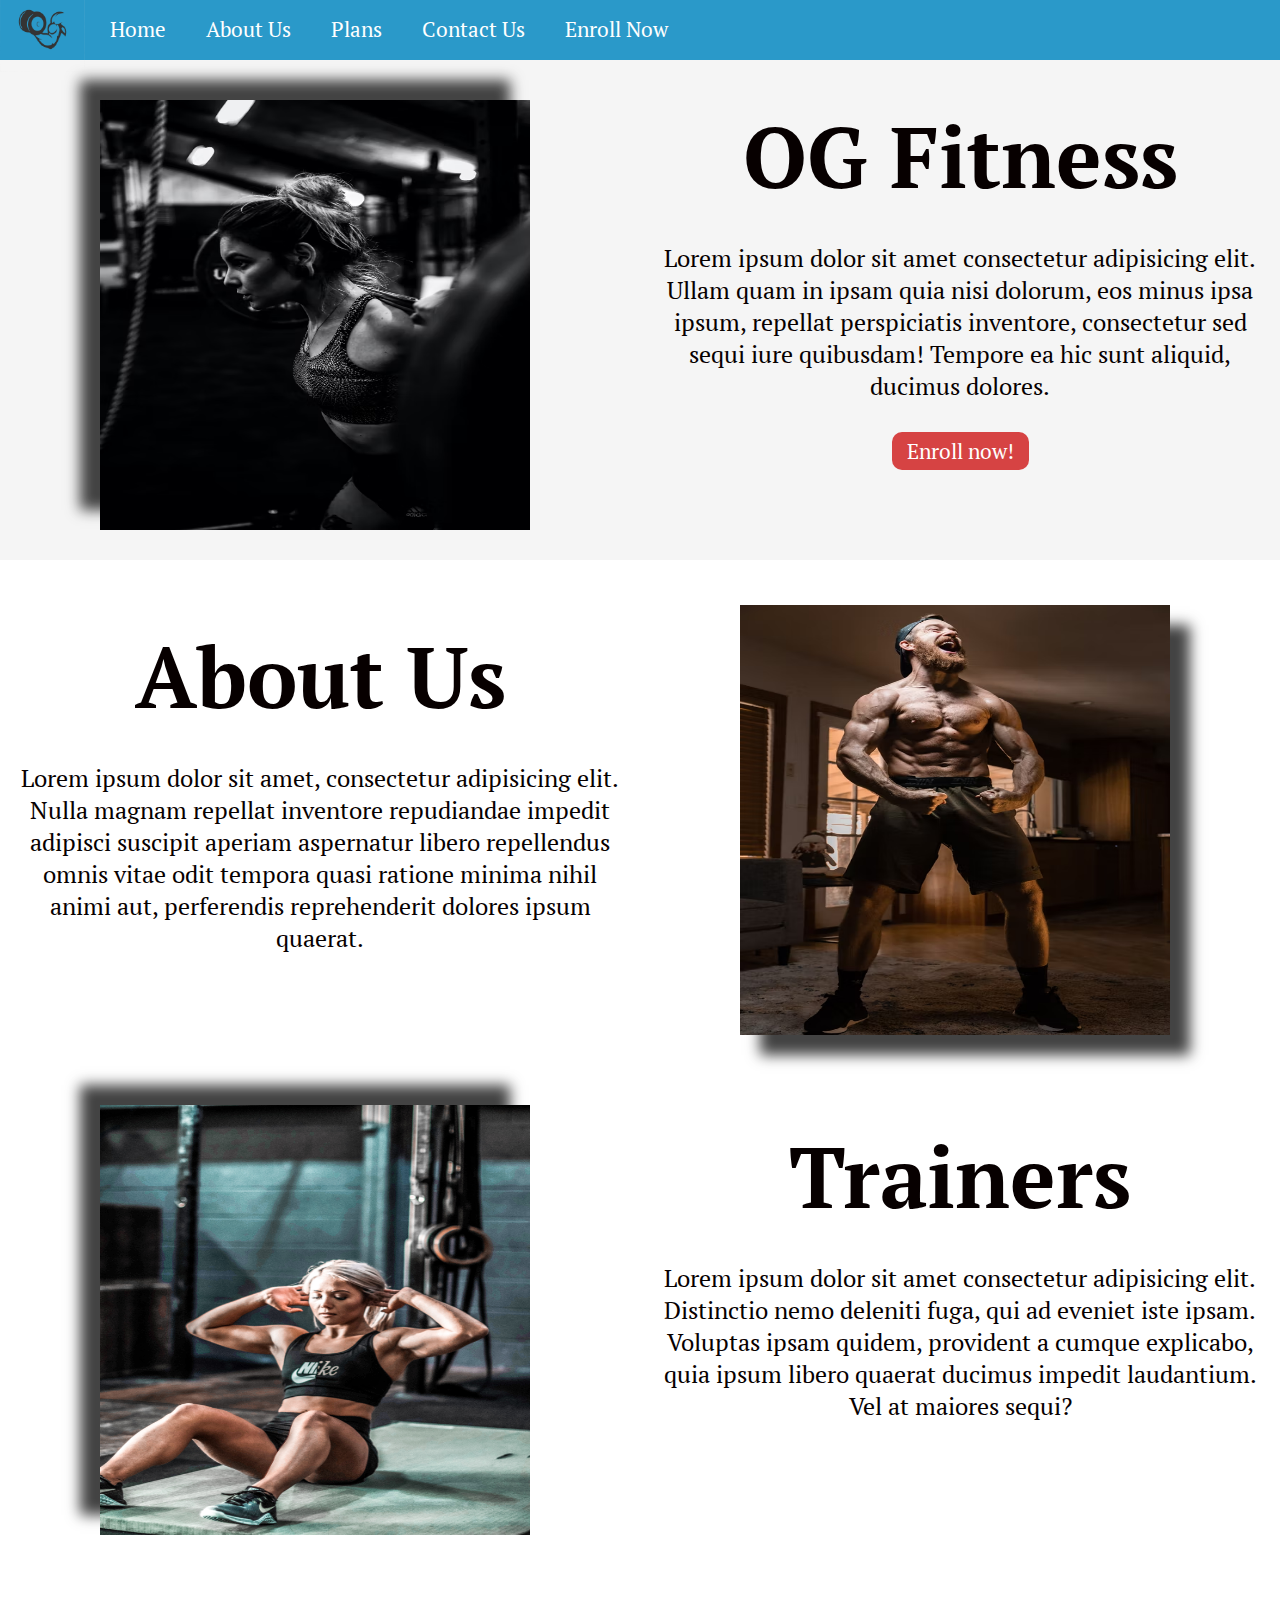
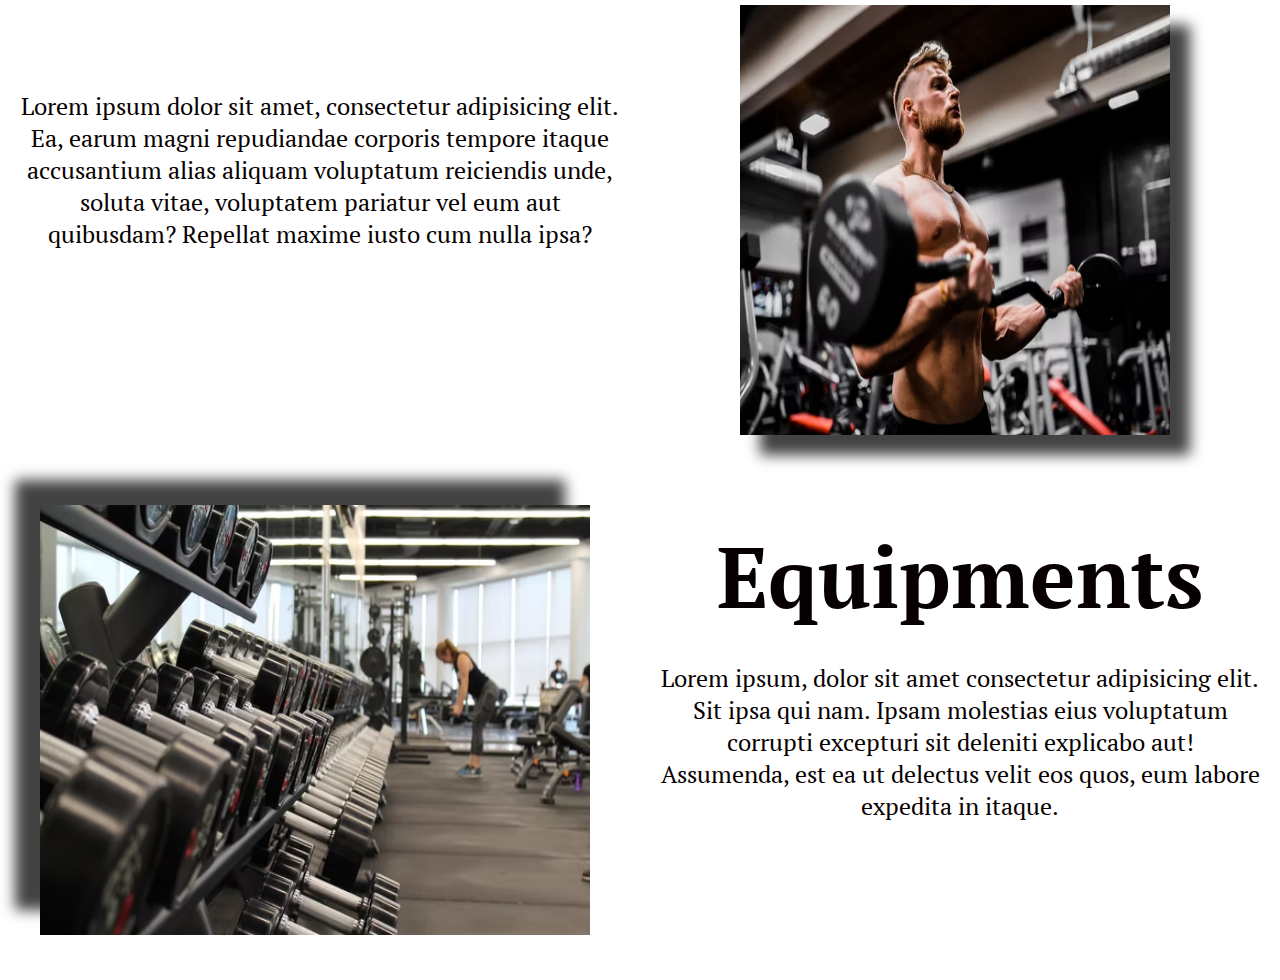
<file: Website for a local gym/index.html>
<!DOCTYPE html>
<html lang="en">

<head>
    <meta charset="UTF-8">
    <meta http-equiv="X-UA-Compatible" content="IE=edge">
    <meta name="viewport" content="width=device-width, initial-scale=1.0">
    <title>OG Fitness | Best gym of Delhi NCR</title>
    <link href="https://fonts.googleapis.com/css2?family=League+Gothic&family=PT+Serif&display=swap" rel="stylesheet">
    <link rel="stylesheet" href="css/style.css">
</head>

<body>
    <header id="navigation_bar">
        <div id="logo_section">
            <a href="#"><img id="logo" src="images/logo.png" alt="OG Fitness"></a>
        </div>
        <nav id="navbar">
            <ul id="navigation_menu">
                <li><a href="#home">Home</a></li>
                <li><a href="#about">About Us</a></li>
                <li><a href="#">Plans</a></li>
                <li><a href="#">Contact Us</a></li>
                <li><a href="#">Enroll Now</a></li>
            </ul>
        </nav>
    </header>

    <section id="home">
        <div class="box">
            <img class="img" src="images/background.avif" alt="OG Fitness">
        </div>
        <div class="container1">
            <h1 class="h-primary">OG Fitness</h1>
            <p class="p-primary">Lorem ipsum dolor sit amet consectetur adipisicing elit. Ullam quam in ipsam quia nisi dolorum, eos minus ipsa ipsum, repellat perspiciatis inventore, consectetur sed sequi iure quibusdam! Tempore ea hic sunt aliquid, ducimus dolores.</p>
            <button class="btn" type="button">Enroll now!</button>
        </div>
    </section>
    
    <section id="about">
        <div class="container1">
            <h1 class="h-primary">About Us</h1>
            <p class="p-primary">Lorem ipsum dolor sit amet, consectetur adipisicing elit. Nulla magnam repellat inventore repudiandae impedit adipisci suscipit aperiam aspernatur libero repellendus omnis vitae odit tempora quasi ratione minima nihil animi aut, perferendis reprehenderit dolores ipsum quaerat.</p>
        </div>

        <div class="box">
            <img class="img1" src="images/fitness.avif" alt="OG Fitness">
        </div>
        
        <div class="box">
            <img class="img2" src="images/fitness_2.jpg" alt="OG Fitness">
        </div>

        <div>
            <h1 class="h-primary">Trainers</h1>
            <p class="p-primary">Lorem ipsum dolor sit amet consectetur adipisicing elit. Distinctio nemo deleniti fuga, qui ad eveniet iste ipsam. Voluptas ipsam quidem, provident a cumque explicabo, quia ipsum libero quaerat ducimus impedit laudantium. Vel at maiores sequi?</p>
        </div>

        <div>
            <p class="p-primary1">Lorem ipsum dolor sit amet, consectetur adipisicing elit. Ea, earum magni repudiandae corporis tempore itaque accusantium alias aliquam voluptatum reiciendis unde, soluta vitae, voluptatem pariatur vel eum aut quibusdam? Repellat maxime iusto cum nulla ipsa?</p>
        </div>

        <div>
            <img src="images/trainer.avif" alt="OG Fitness" class="img3">
        </div>

        <div>
            <img src="images/atmosphere.avif" alt="OG Fitness" class="img4">
        </div>

        <div>
            <h1 class="h-primary">Equipments</h1>
            <p class="p-primary">Lorem ipsum, dolor sit amet consectetur adipisicing elit. Sit ipsa qui nam. Ipsam molestias eius voluptatum corrupti excepturi sit deleniti explicabo aut! Assumenda, est ea ut delectus velit eos quos, eum labore expedita in itaque.</p>
        </div>

        
    </section>
</body>

</html>
</file>
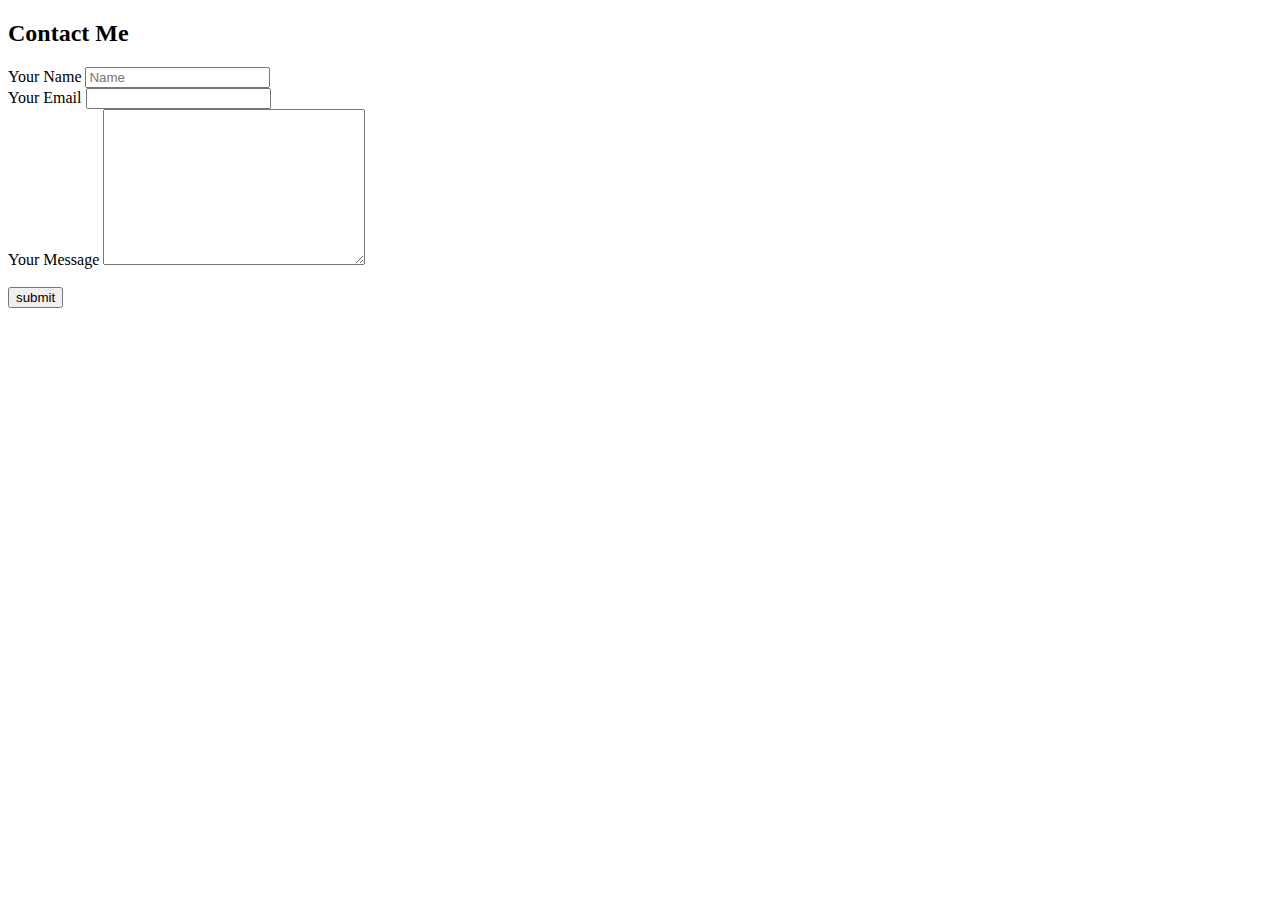
<file: contact me.html>
<!DOCTYPE html>
<html lang="en">
<head>
    <meta charset="UTF-8">
    <meta http-equiv="X-UA-Compatible" content="IE=edge">
    <meta name="viewport" content="width=device-width, initial-scale=1.0">
    <title>Contact Me</title>
</head>
<body>
    <h2>Contact Me</h2>
    <form action="mailto:harshpreet2972004@gmail.com" method="post" enctype="text/plain"></form>
    <label for="name">Your Name</label>
    <input type="text" name="yourName" placeholder="Name"><br>
    <label for="">Your Email</label>
    <input type="email" name="yourEmail" id=""><br>
    <label for="">Your Message</label>
    <textarea name="yourMessage" id="" cols="30" rows="10"></textarea><br>
    <br>
    <input type="submit" value="submit">
</body>
</html>
</file>
<file: Website for a local gym/css/style.css>
* {
    margin: 0px;
    padding: 0px;
    box-sizing: border-box;
    color: rgb(7, 0, 0);
    font-family: 'PT Serif', serif;
    scroll-behavior: smooth;
}

/*  Header/Navigation Menu Styling */
#navigation_bar {
    height: 60px;
    width: 100%;
    display: flex;
    position: sticky;
    top: 0px;
    z-index: 2;
}

#navigation_bar::before {
    content: " ";
    background: rgb(42, 153, 201);
    height: 60px;
    width: 100%;
    position: absolute;
    z-index: -1;
}

#logo {
    height: 85px;
    position: relative;
    top: -13px;
}

#navigation_menu {
    display: flex;
    margin: 10px;
    margin-top: 15px;
    margin-left: 5px;
}

#navigation_menu li {
    list-style: none;
}

#navigation_menu li a {
    text-decoration: none;
    color: rgb(255, 255, 255);
    padding: 10px 20px;
    font-size: 1.3rem;

}

#navigation_menu li a:hover {
    color: rgb(225, 223, 223)
}

/* Home section styling */

#home {
    display: grid;
    grid-template-columns: 1fr 1fr;
    grid-template-rows: 500px;
    margin-bottom: 20px;
    background: rgba(219, 219, 219, 0.288);
}

.img{
    position: relative;
    top: 40px;
    left: 100px;
    height: 430px;
    width: 430px;
    box-shadow: -20px -20px 13px rgb(67, 67, 67);
    
}

.btn {
    background-color: rgb(214, 67, 67);
    border: none;
    border-radius: 10px;
    color: white;
    padding: 5px 15px;
    text-align: center;
    text-decoration: none;
    display: block;
    margin: 0px auto;
    font-size: 1.3rem
}

.btn:hover {
    cursor: pointer;
}

/* About Us styling */

#about{
    display: grid;
    grid-template-columns: 1fr 1fr;
    grid-template-rows: 500px 500px 500px 500px;
}

.img1{
    position: relative;
    top: 25px;
    left: 100px;
    height: 430px;
    width: 430px;
    box-shadow: 20px 20px 13px rgb(67, 67, 67);
}
.img2{
    position: relative;
    top: 25px;
    left: 100px;
    height: 430px;
    width: 430px;
    box-shadow: -20px -20px 13px rgb(67, 67, 67);
}

.img3{
    position: relative;
    top: 25px;
    left: 100px;
    height: 430px;
    width: 430px;
    box-shadow: 20px 20px 13px rgb(67, 67, 67);
}

.img4{
    position: relative;
    top: 25px;
    left: 40px;
    height: 430px;
    width: 550px;
    box-shadow: -25px -25px 13px rgb(67, 67, 67);
}

.p1{
    margin-top: 20px;
}

.p-primary1 {
    padding: 10px 20px;
    font-size: 1.5rem;
    text-align: center;
    margin-bottom: 20px;
    margin-top: 100px;
}

/* Utility classes */
.h-primary {
    font-size: 5.3rem;
    margin: 20px 0px;
    margin-top: 40px;
    text-align: center;
}

.p-primary {
    padding: 10px 20px;
    font-size: 1.5rem;
    text-align: center;
    margin-bottom: 20px;
}
</file>
